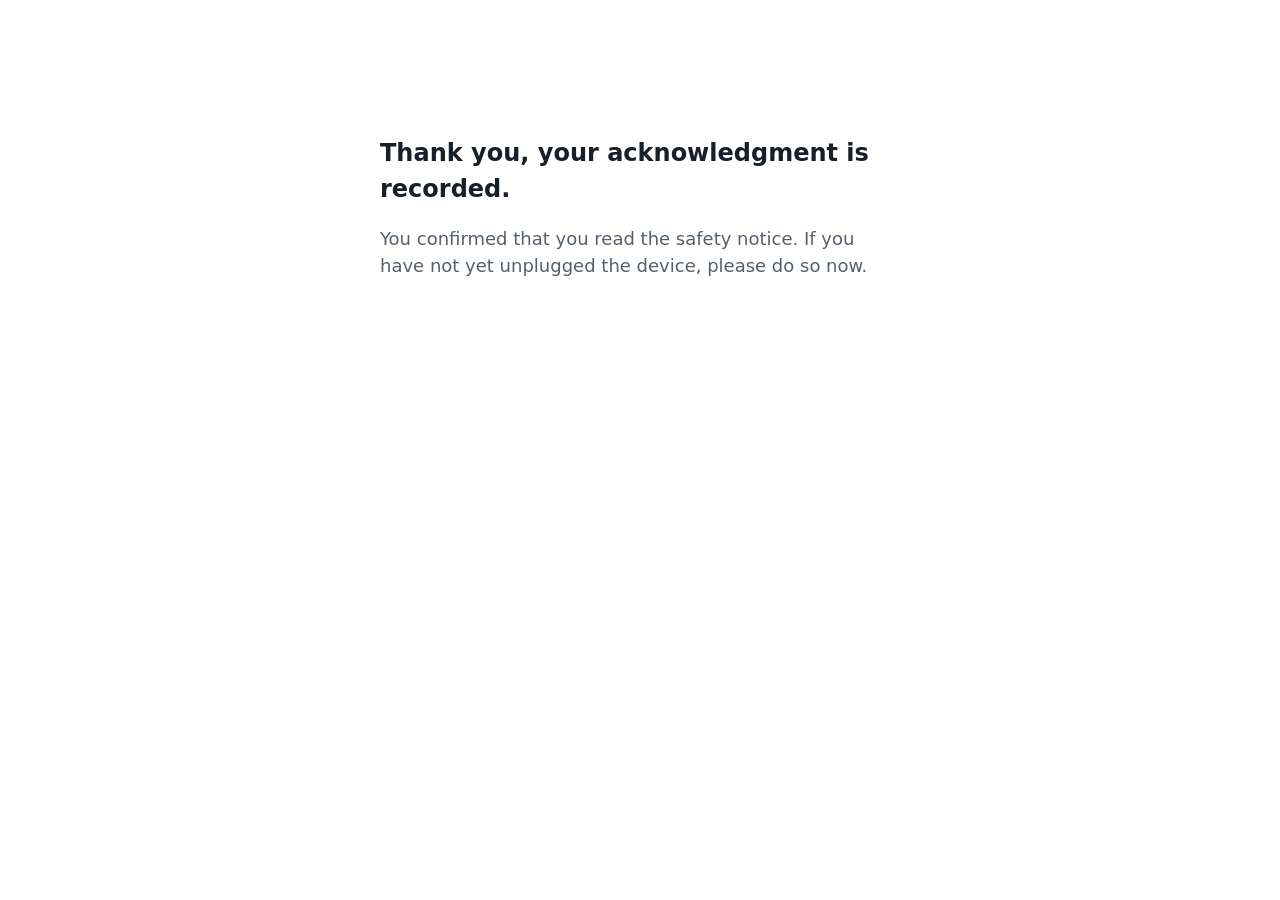
<file: dashboard/ack.html>
<!doctype html>
<html lang="en"><head><meta charset="utf-8"><meta name="viewport" content="width=device-width, initial-scale=1">
<title>Acknowledgment recorded</title>
<style>body{font:18px/1.5 system-ui,sans-serif;max-width:520px;margin:15vh auto;padding:0 20px;color:#17202a}h1{font-size:24px}p{color:#55606b}</style>
</head><body>
<h1>Thank you, your acknowledgment is recorded.</h1>
<p>You confirmed that you read the safety notice. If you have not yet unplugged the device, please do so now.</p>
</body></html>
</file>
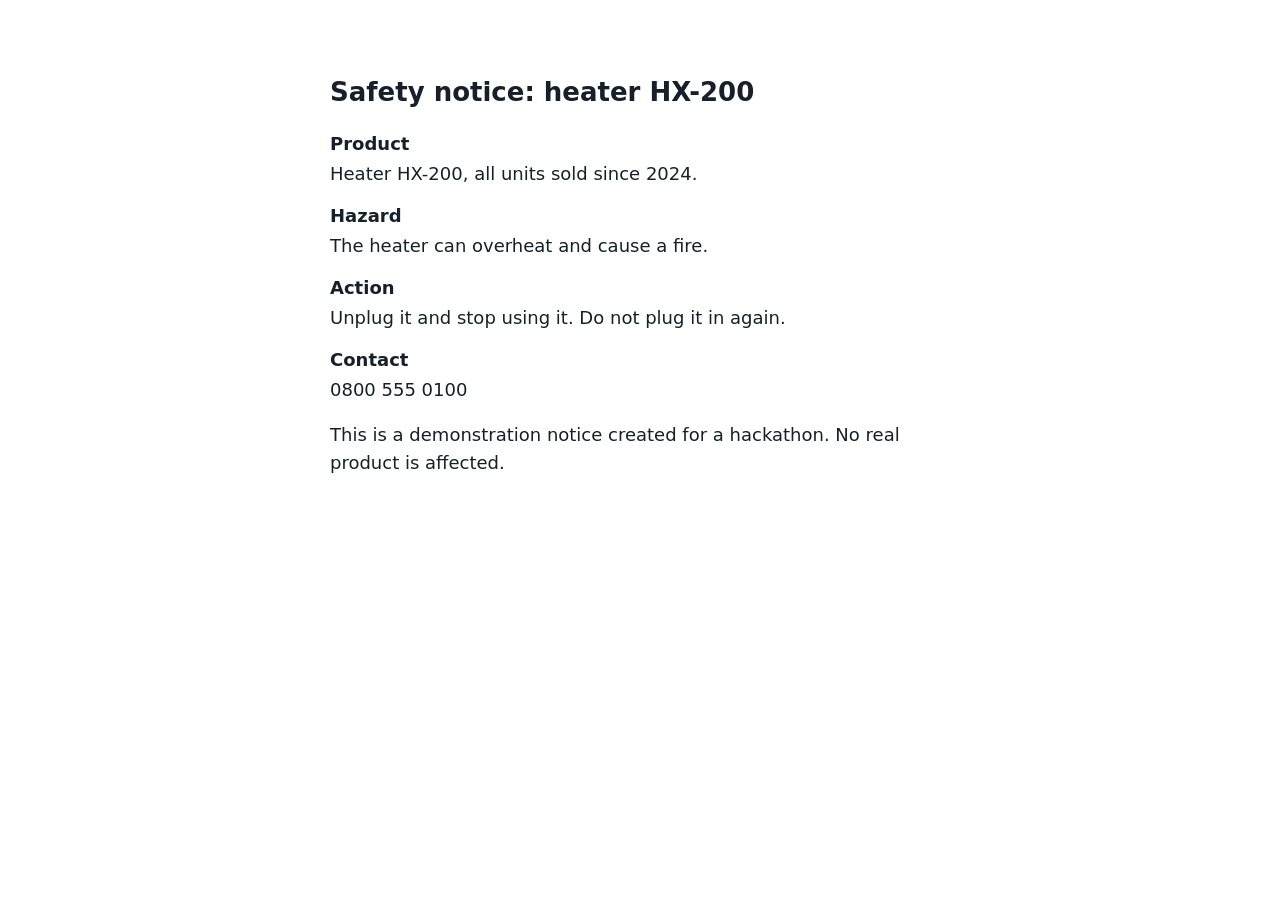
<file: dashboard/notice.html>
<!doctype html>
<html lang="en"><head><meta charset="utf-8"><meta name="viewport" content="width=device-width, initial-scale=1">
<title>Safety notice: heater HX-200</title>
<style>body{font:18px/1.55 system-ui,sans-serif;max-width:620px;margin:8vh auto;padding:0 20px;color:#17202a}h1{font-size:26px}dt{font-weight:700;margin-top:14px}dd{margin:2px 0 0}</style>
</head><body>
<h1>Safety notice: heater HX-200</h1>
<dl>
<dt>Product</dt><dd>Heater HX-200, all units sold since 2024.</dd>
<dt>Hazard</dt><dd>The heater can overheat and cause a fire.</dd>
<dt>Action</dt><dd>Unplug it and stop using it. Do not plug it in again.</dd>
<dt>Contact</dt><dd>0800 555 0100</dd>
</dl>
<p>This is a demonstration notice created for a hackathon. No real product is affected.</p>
</body></html>
</file>
